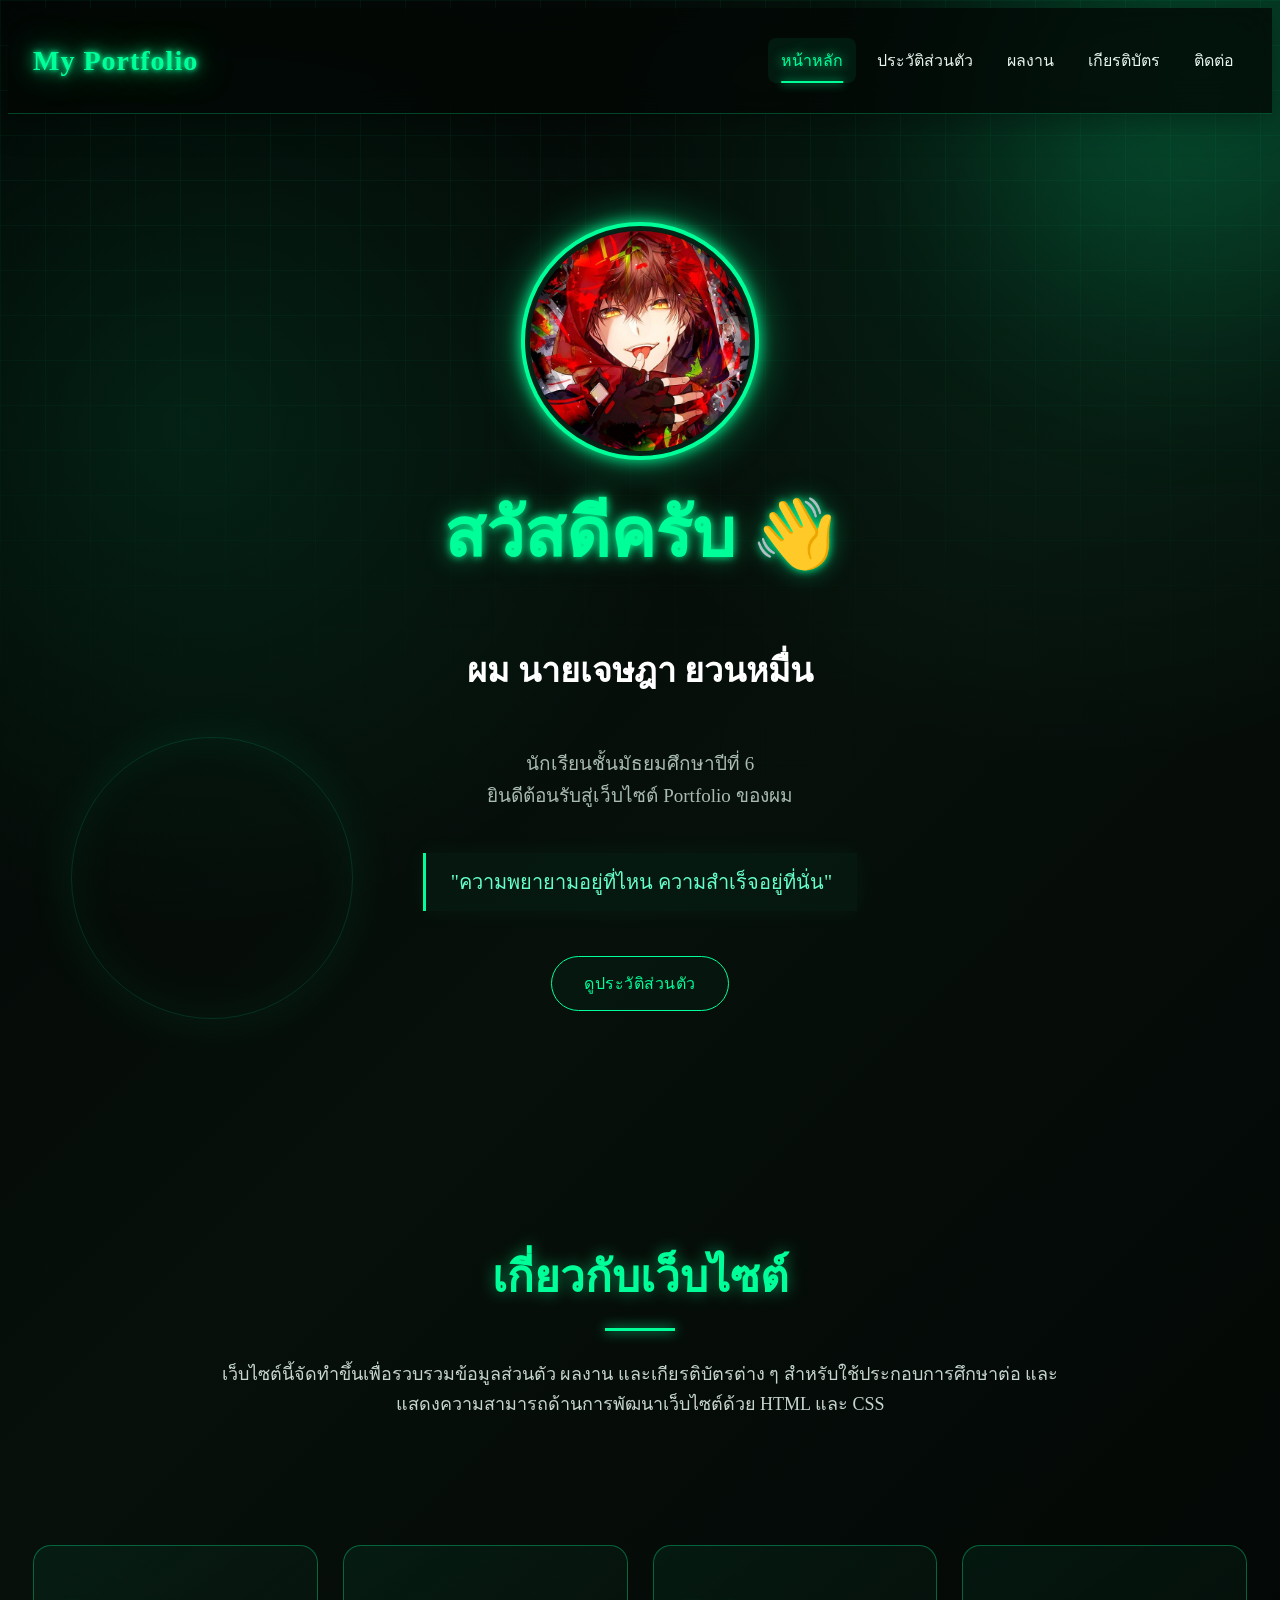
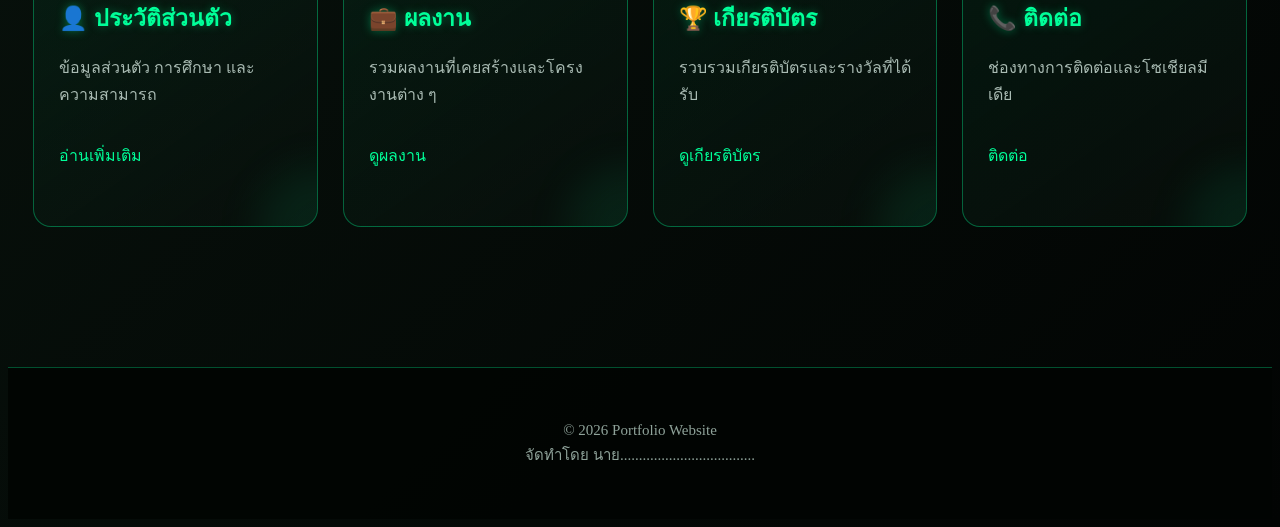
<file: index.html>
<!DOCTYPE html>
<html lang="th">
<head>
    <meta charset="UTF-8">
    <meta name="viewport" content="width=device-width, initial-scale=1.0">
    <title>Portfolio | หน้าหลัก</title>

    <!-- Google Font -->
    <link rel="preconnect" href="https://fonts.googleapis.com">
    <link rel="preconnect" href="https://fonts.gstatic.com" crossorigin>
    <link href="https://fonts.googleapis.com/css2?family=Kanit:wght@300;400;500;700&display=swap" rel="stylesheet">

    <!-- CSS -->
    <link rel="stylesheet" href="css/style.css">
</head>
<body>

    <!-- เมนู -->
    <header>
        <nav class="navbar">
            <div class="logo">My Portfolio</div>

            <ul class="menu">
                <li><a href="index.html" class="active">หน้าหลัก</a></li>
                <li><a href="profile.html">ประวัติส่วนตัว</a></li>
                <li><a href="projects.html">ผลงาน</a></li>
                <li><a href="certificates.html">เกียรติบัตร</a></li>
                <li><a href="contact.html">ติดต่อ</a></li>
            </ul>
        </nav>
    </header>

    <!-- หน้าปก -->
    <section class="hero">

        <img src="images/download.jfif" alt="รูปโปรไฟล์" class="profile-image">

        <h1>สวัสดีครับ 👋</h1>

        <h2>ผม นายเจษฎา ยวนหมื่น</h2>

        <p>
            นักเรียนชั้นมัธยมศึกษาปีที่ 6<br>
            ยินดีต้อนรับสู่เว็บไซต์ Portfolio ของผม
        </p>

        <blockquote>
            "ความพยายามอยู่ที่ไหน ความสำเร็จอยู่ที่นั่น"
        </blockquote>

        <a href="profile.html" class="btn">
            ดูประวัติส่วนตัว
        </a>

    </section>

    <!-- แนะนำเว็บไซต์ -->
    <section class="about">

        <h2>เกี่ยวกับเว็บไซต์</h2>

        <p>
            เว็บไซต์นี้จัดทำขึ้นเพื่อรวบรวมข้อมูลส่วนตัว ผลงาน
            และเกียรติบัตรต่าง ๆ สำหรับใช้ประกอบการศึกษาต่อ
            และแสดงความสามารถด้านการพัฒนาเว็บไซต์ด้วย HTML และ CSS
        </p>

    </section>

    <!-- เมนูแบบการ์ด -->
    <section class="cards">

        <div class="card">
            <h3>👤 ประวัติส่วนตัว</h3>
            <p>ข้อมูลส่วนตัว การศึกษา และความสามารถ</p>
            <a href="profile.html">อ่านเพิ่มเติม</a>
        </div>

        <div class="card">
            <h3>💼 ผลงาน</h3>
            <p>รวมผลงานที่เคยสร้างและโครงงานต่าง ๆ</p>
            <a href="projects.html">ดูผลงาน</a>
        </div>

        <div class="card">
            <h3>🏆 เกียรติบัตร</h3>
            <p>รวบรวมเกียรติบัตรและรางวัลที่ได้รับ</p>
            <a href="certificates.html">ดูเกียรติบัตร</a>
        </div>

        <div class="card">
            <h3>📞 ติดต่อ</h3>
            <p>ช่องทางการติดต่อและโซเชียลมีเดีย</p>
            <a href="contact.html">ติดต่อ</a>
        </div>

    </section>

    <!-- Footer -->
    <footer>
        <p>
            © 2026 Portfolio Website<br>
            จัดทำโดย นาย....................................
        </p>
    </footer>

</body>
</html>
</file>
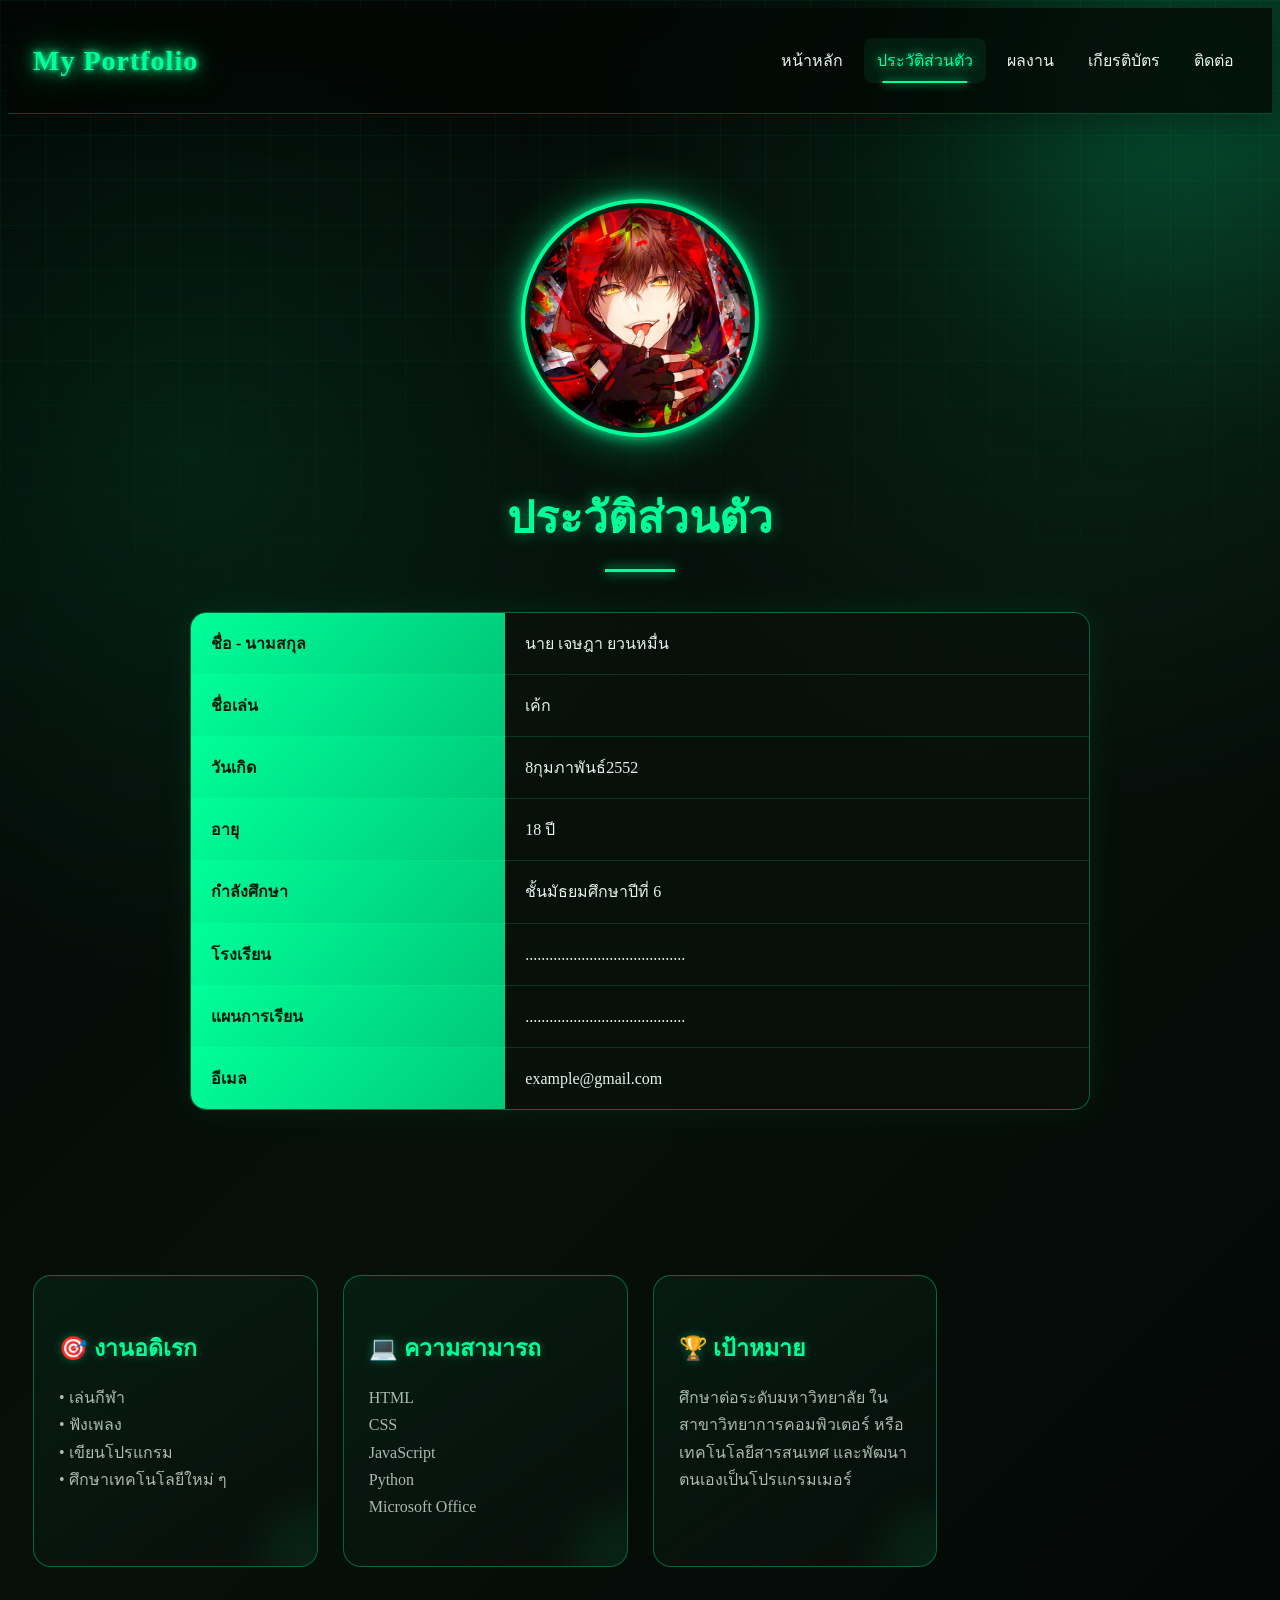
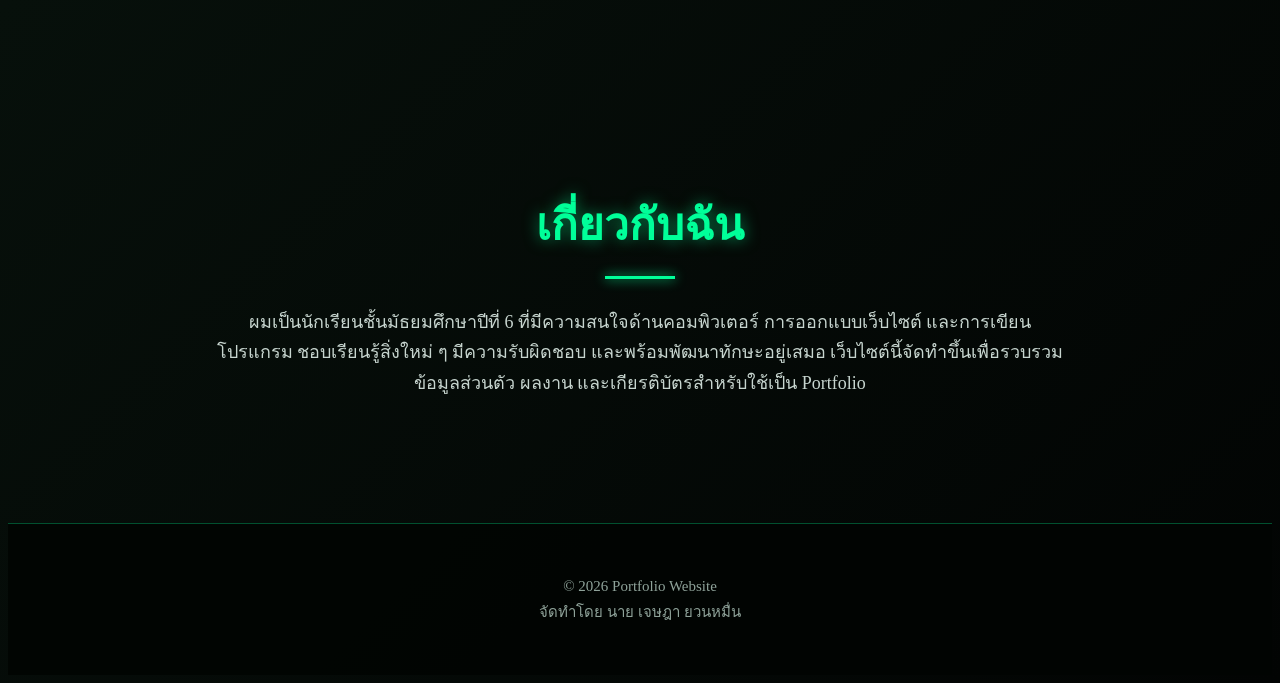
<file: profile.html>
<!DOCTYPE html>
<html lang="th">
<head>
    <meta charset="UTF-8">
    <meta name="viewport" content="width=device-width, initial-scale=1.0">
    <title>ประวัติส่วนตัว | Portfolio</title>

    <!-- Google Font -->
    <link rel="preconnect" href="https://fonts.googleapis.com">
    <link rel="preconnect" href="https://fonts.gstatic.com" crossorigin>
    <link href="https://fonts.googleapis.com/css2?family=Kanit:wght@300;400;500;700&display=swap" rel="stylesheet">

    <!-- CSS -->
    <link rel="stylesheet" href="css/style.css">
</head>

<body>

    <!-- เมนู -->
    <header>
        <nav class="navbar">
            <div class="logo">My Portfolio</div>

            <ul class="menu">
                <li><a href="index.html">หน้าหลัก</a></li>
                <li><a href="profile.html" class="active">ประวัติส่วนตัว</a></li>
                <li><a href="projects.html">ผลงาน</a></li>
                <li><a href="certificates.html">เกียรติบัตร</a></li>
                <li><a href="contact.html">ติดต่อ</a></li>
            </ul>
        </nav>
    </header>

    <!-- ประวัติ -->
    <section class="about">

        <img src="images/download.jfif" alt="Profile" class="profile-image">

        <h2>ประวัติส่วนตัว</h2>

        <table class="profile-table">

            <tr>
                <th>ชื่อ - นามสกุล</th>
                <td>นาย เจษฎา ยวนหมื่น</td>
            </tr>

            <tr>
                <th>ชื่อเล่น</th>
                <td>เค้ก</td>
            </tr>

            <tr>
                <th>วันเกิด</th>
                <td>8กุมภาพันธ์2552</td>
            </tr>

            <tr>
                <th>อายุ</th>
                <td>18 ปี</td>
            </tr>

            <tr>
                <th>กำลังศึกษา</th>
                <td>ชั้นมัธยมศึกษาปีที่ 6</td>
            </tr>

            <tr>
                <th>โรงเรียน</th>
                <td>........................................</td>
            </tr>

            <tr>
                <th>แผนการเรียน</th>
                <td>........................................</td>
            </tr>

            <tr>
                <th>อีเมล</th>
                <td>example@gmail.com</td>
            </tr>

        </table>

    </section>

    <!-- งานอดิเรก -->
    <section class="cards">

        <div class="card">
            <h3>🎯 งานอดิเรก</h3>

            <p>
                • เล่นกีฬา<br>
                • ฟังเพลง<br>
                • เขียนโปรแกรม<br>
                • ศึกษาเทคโนโลยีใหม่ ๆ
            </p>
        </div>

        <div class="card">
            <h3>💻 ความสามารถ</h3>

            <p>
                HTML<br>
                CSS<br>
                JavaScript<br>
                Python<br>
                Microsoft Office
            </p>
        </div>

        <div class="card">
            <h3>🏆 เป้าหมาย</h3>

            <p>
                ศึกษาต่อระดับมหาวิทยาลัย
                ในสาขาวิทยาการคอมพิวเตอร์
                หรือเทคโนโลยีสารสนเทศ
                และพัฒนาตนเองเป็นโปรแกรมเมอร์
            </p>
        </div>

    </section>

    <!-- เกี่ยวกับฉัน -->
    <section class="about">

        <h2>เกี่ยวกับฉัน</h2>

        <p>
            ผมเป็นนักเรียนชั้นมัธยมศึกษาปีที่ 6
            ที่มีความสนใจด้านคอมพิวเตอร์
            การออกแบบเว็บไซต์ และการเขียนโปรแกรม
            ชอบเรียนรู้สิ่งใหม่ ๆ
            มีความรับผิดชอบ และพร้อมพัฒนาทักษะอยู่เสมอ
            เว็บไซต์นี้จัดทำขึ้นเพื่อรวบรวมข้อมูลส่วนตัว
            ผลงาน และเกียรติบัตรสำหรับใช้เป็น Portfolio
        </p>

    </section>

    <!-- Footer -->
    <footer>

        <p>
            © 2026 Portfolio Website<br>
            จัดทำโดย นาย เจษฎา ยวนหมื่น
        </p>

    </footer>

</body>
</html>
</file>
<file: css/style.css>
from pathlib import Path

css = r"""/* =========================================================
   MY PORTFOLIO - CYBER GREEN / BLACK THEME
   Full Responsive CSS
   ========================================================= */

/* ---------- Google Font fallback ---------- */
* {
    margin: 0;
    padding: 0;
    box-sizing: border-box;
    font-family: "Kanit", "Segoe UI", sans-serif;
}

:root {
    --green: #00ff99;
    --green-light: #66ffcc;
    --green-dark: #00b86b;
    --black: #030604;
    --dark: #080d0a;
    --card: rgba(12, 20, 16, 0.72);
    --text: #f4fff9;
    --muted: #a9bbb3;
    --border: rgba(0, 255, 153, 0.35);
    --shadow: rgba(0, 255, 153, 0.25);
}

html {
    scroll-behavior: smooth;
}

body {
    min-height: 100vh;
    background:
        radial-gradient(circle at 15% 20%, rgba(0, 255, 153, 0.10), transparent 25%),
        radial-gradient(circle at 85% 10%, rgba(0, 255, 153, 0.09), transparent 25%),
        linear-gradient(135deg, #020403 0%, #07100b 45%, #020403 100%);
    color: var(--text);
    line-height: 1.7;
    overflow-x: hidden;
    position: relative;
}

/* ---------- Cyber grid ---------- */
body::before {
    content: "";
    position: fixed;
    inset: 0;
    background-image:
        linear-gradient(rgba(0, 255, 153, 0.055) 1px, transparent 1px),
        linear-gradient(90deg, rgba(0, 255, 153, 0.055) 1px, transparent 1px);
    background-size: 45px 45px;
    mask-image: linear-gradient(to bottom, black, transparent 90%);
    pointer-events: none;
    z-index: -3;
}

/* ---------- Moving light ---------- */
body::after {
    content: "";
    position: fixed;
    width: 650px;
    height: 650px;
    right: -250px;
    top: -250px;
    border-radius: 50%;
    background: radial-gradient(circle, rgba(0, 255, 153, 0.25), transparent 68%);
    filter: blur(80px);
    animation: floatingLight 12s ease-in-out infinite alternate;
    pointer-events: none;
    z-index: -2;
}

@keyframes floatingLight {
    0% {
        transform: translate(0, 0) scale(1);
    }
    50% {
        transform: translate(-180px, 180px) scale(1.15);
    }
    100% {
        transform: translate(-350px, 80px) scale(0.9);
    }
}

/* =========================================================
   NAVBAR
   ========================================================= */

header {
    position: sticky;
    top: 0;
    width: 100%;
    z-index: 9999;
    background: rgba(3, 7, 5, 0.78);
    backdrop-filter: blur(16px);
    -webkit-backdrop-filter: blur(16px);
    border-bottom: 1px solid rgba(0, 255, 153, 0.25);
    box-shadow: 0 8px 30px rgba(0, 0, 0, 0.35);
}

.navbar {
    max-width: 1250px;
    min-height: 75px;
    margin: auto;
    padding: 14px 25px;
    display: flex;
    align-items: center;
    justify-content: space-between;
    gap: 25px;
}

.logo {
    color: var(--green);
    font-size: 28px;
    font-weight: 700;
    letter-spacing: 1px;
    text-shadow:
        0 0 5px var(--green),
        0 0 15px var(--green),
        0 0 35px rgba(0, 255, 153, 0.7);
    white-space: nowrap;
}

.menu {
    display: flex;
    align-items: center;
    justify-content: center;
    gap: 8px;
    list-style: none;
}

.menu li {
    position: relative;
}

.menu a {
    display: block;
    padding: 9px 13px;
    color: #e8f5ef;
    text-decoration: none;
    font-size: 16px;
    border-radius: 8px;
    transition: 0.3s ease;
}

.menu a:hover,
.menu a.active {
    color: var(--green);
    background: rgba(0, 255, 153, 0.07);
    text-shadow: 0 0 12px var(--green);
}

.menu a::after {
    content: "";
    position: absolute;
    left: 50%;
    bottom: 0;
    width: 0;
    height: 2px;
    background: var(--green);
    box-shadow: 0 0 10px var(--green);
    transform: translateX(-50%);
    transition: 0.3s ease;
}

.menu a:hover::after,
.menu a.active::after {
    width: 70%;
}

/* =========================================================
   HERO
   ========================================================= */

.hero {
    min-height: calc(100vh - 75px);
    max-width: 1250px;
    margin: auto;
    padding: 90px 25px;
    display: flex;
    flex-direction: column;
    justify-content: center;
    align-items: center;
    text-align: center;
    position: relative;
}

.hero::before {
    content: "";
    position: absolute;
    width: 280px;
    height: 280px;
    left: 5%;
    bottom: 10%;
    border: 1px solid rgba(0, 255, 153, 0.15);
    border-radius: 50%;
    box-shadow:
        0 0 50px rgba(0, 255, 153, 0.08),
        inset 0 0 50px rgba(0, 255, 153, 0.05);
    animation: rotateRing 15s linear infinite;
    pointer-events: none;
}

@keyframes rotateRing {
    from {
        transform: rotate(0deg);
    }
    to {
        transform: rotate(360deg);
    }
}

.profile-image {
    width: 220px;
    height: 220px;
    object-fit: cover;
    border-radius: 50%;
    border: 4px solid var(--green);
    padding: 5px;
    background: #07100b;
    box-shadow:
        0 0 15px var(--green),
        0 0 45px rgba(0, 255, 153, 0.45),
        inset 0 0 20px rgba(0, 255, 153, 0.2);
    animation: profilePulse 3s ease-in-out infinite;
}

@keyframes profilePulse {
    0%, 100% {
        box-shadow:
            0 0 15px var(--green),
            0 0 35px rgba(0, 255, 153, 0.35);
    }
    50% {
        box-shadow:
            0 0 25px var(--green),
            0 0 65px rgba(0, 255, 153, 0.55);
    }
}

.hero h1 {
    margin-top: 35px;
    font-size: clamp(38px, 7vw, 68px);
    line-height: 1.15;
    color: var(--green);
    text-shadow:
        0 0 8px var(--green),
        0 0 25px rgba(0, 255, 153, 0.5);
}

.hero h2 {
    margin-top: 12px;
    font-size: clamp(22px, 4vw, 34px);
    color: #fff;
}

.hero p {
    max-width: 760px;
    margin: 20px auto;
    color: var(--muted);
    font-size: 19px;
}

blockquote {
    margin: 20px auto;
    padding: 12px 25px;
    color: var(--green-light);
    border-left: 3px solid var(--green);
    background: rgba(0, 255, 153, 0.04);
    box-shadow: 0 0 25px rgba(0, 255, 153, 0.05);
    font-size: 20px;
}

/* =========================================================
   BUTTON
   ========================================================= */

.btn {
    display: inline-block;
    margin-top: 25px;
    padding: 13px 32px;
    color: var(--green);
    background: rgba(0, 255, 153, 0.03);
    border: 1px solid var(--green);
    border-radius: 50px;
    text-decoration: none;
    font-weight: 500;
    letter-spacing: 0.5px;
    position: relative;
    overflow: hidden;
    transition: 0.35s ease;
}

.btn::before {
    content: "";
    position: absolute;
    top: 0;
    left: -120%;
    width: 100%;
    height: 100%;
    background: linear-gradient(
        90deg,
        transparent,
        rgba(255, 255, 255, 0.25),
        transparent
    );
    transition: 0.5s ease;
}

.btn:hover::before {
    left: 120%;
}

.btn:hover {
    color: #000;
    background: var(--green);
    transform: translateY(-4px);
    box-shadow:
        0 0 12px var(--green),
        0 0 35px rgba(0, 255, 153, 0.55);
}

/* =========================================================
   SECTION
   ========================================================= */

.about {
    max-width: 1050px;
    margin: auto;
    padding: 85px 25px;
    text-align: center;
    position: relative;
}

.about h2 {
    margin-bottom: 28px;
    color: var(--green);
    font-size: clamp(30px, 5vw, 44px);
    text-shadow: 0 0 15px rgba(0, 255, 153, 0.5);
}

.about h2::after {
    content: "";
    display: block;
    width: 70px;
    height: 3px;
    margin: 12px auto 0;
    background: var(--green);
    box-shadow: 0 0 12px var(--green);
}

.about p {
    max-width: 850px;
    margin: auto;
    color: #c7d5cf;
    font-size: 18px;
}

/* =========================================================
   CARDS
   ========================================================= */

.cards {
    max-width: 1250px;
    margin: auto;
    padding: 40px 25px 100px;
    display: grid;
    grid-template-columns: repeat(4, 1fr);
    gap: 25px;
}

.card {
    min-height: 220px;
    padding: 30px 25px;
    background:
        linear-gradient(
            145deg,
            rgba(0, 255, 153, 0.06),
            rgba(10, 15, 12, 0.78)
        );
    border: 1px solid var(--border);
    border-radius: 18px;
    backdrop-filter: blur(14px);
    -webkit-backdrop-filter: blur(14px);
    position: relative;
    overflow: hidden;
    transition: 0.4s ease;
}

.card::before {
    content: "";
    position: absolute;
    top: 0;
    left: -100%;
    width: 100%;
    height: 2px;
    background: linear-gradient(90deg, transparent, var(--green), transparent);
    transition: 0.6s ease;
}

.card:hover::before {
    left: 100%;
}

.card::after {
    content: "";
    position: absolute;
    width: 120px;
    height: 120px;
    right: -60px;
    bottom: -60px;
    border-radius: 50%;
    background: rgba(0, 255, 153, 0.08);
    filter: blur(20px);
}

.card:hover {
    transform: translateY(-10px);
    border-color: var(--green);
    box-shadow:
        0 15px 45px rgba(0, 0, 0, 0.4),
        0 0 30px rgba(0, 255, 153, 0.22);
}

.card h3 {
    margin-bottom: 15px;
    color: var(--green);
    font-size: 23px;
    text-shadow: 0 0 10px rgba(0, 255, 153, 0.35);
}

.card p {
    color: var(--muted);
    font-size: 16px;
}

.card a {
    display: inline-block;
    margin-top: 18px;
    color: var(--green);
    text-decoration: none;
    transition: 0.3s;
}

.card a:hover {
    color: #fff;
    text-shadow: 0 0 12px var(--green);
}

/* =========================================================
   PROFILE TABLE
   ========================================================= */

.profile-table {
    width: 100%;
    max-width: 900px;
    margin: 40px auto;
    border-collapse: separate;
    border-spacing: 0;
    overflow: hidden;
    background: rgba(10, 17, 13, 0.72);
    border: 1px solid var(--border);
    border-radius: 16px;
    box-shadow: 0 0 35px rgba(0, 255, 153, 0.08);
}

.profile-table th,
.profile-table td {
    padding: 17px 20px;
    border-bottom: 1px solid rgba(0, 255, 153, 0.16);
    text-align: left;
}

.profile-table tr:last-child th,
.profile-table tr:last-child td {
    border-bottom: none;
}

.profile-table th {
    width: 35%;
    color: #001b0e;
    background: linear-gradient(135deg, #00ff99, #00c878);
    font-weight: 600;
}

.profile-table td {
    color: #e6f3ed;
}

.profile-table tr:hover td {
    background: rgba(0, 255, 153, 0.05);
}

/* =========================================================
   IMAGE / GALLERY SUPPORT
   ========================================================= */

img {
    max-width: 100%;
}

.gallery {
    max-width: 1200px;
    margin: auto;
    padding: 40px 25px 90px;
    display: grid;
    grid-template-columns: repeat(3, 1fr);
    gap: 25px;
}

.gallery img {
    width: 100%;
    height: 280px;
    object-fit: cover;
    border-radius: 16px;
    border: 1px solid var(--border);
    transition: 0.4s ease;
}

.gallery img:hover {
    transform: scale(1.03);
    border-color: var(--green);
    box-shadow: 0 0 30px rgba(0, 255, 153, 0.35);
}

/* =========================================================
   FOOTER
   ========================================================= */

footer {
    margin-top: 40px;
    padding: 35px 20px;
    text-align: center;
    color: #8fa39a;
    background: rgba(2, 5, 3, 0.9);
    border-top: 1px solid rgba(0, 255, 153, 0.3);
}

footer p {
    font-size: 15px;
}

/* =========================================================
   SIMPLE PAGE ANIMATION
   ========================================================= */

.hero,
.about,
.cards,
.gallery {
    animation: pageAppear 0.8s ease both;
}

@keyframes pageAppear {
    from {
        opacity: 0;
        transform: translateY(25px);
    }
    to {
        opacity: 1;
        transform: translateY(0);
    }
}

/* =========================================================
   SCROLLBAR
   ========================================================= */

::-webkit-scrollbar {
    width: 9px;
}

::-webkit-scrollbar-track {
    background: #030503;
}

::-webkit-scrollbar-thumb {
    background: #00b86b;
    border-radius: 10px;
}

::-webkit-scrollbar-thumb:hover {
    background: var(--green);
}

/* =========================================================
   SELECTION
   ========================================================= */

::selection {
    color: #000;
    background: var(--green);
}

/* =========================================================
   RESPONSIVE - TABLET
   ========================================================= */

@media (max-width: 1000px) {

    .navbar {
        padding: 15px 20px;
    }

    .cards {
        grid-template-columns: repeat(2, 1fr);
    }

    .gallery {
        grid-template-columns: repeat(2, 1fr);
    }

    .hero {
        padding-top: 75px;
    }
}

/* =========================================================
   RESPONSIVE - MOBILE
   ========================================================= */

@media (max-width: 700px) {

    header {
        position: relative;
    }

    .navbar {
        flex-direction: column;
        gap: 12px;
        padding: 18px 15px;
    }

    .logo {
        font-size: 25px;
    }

    .menu {
        width: 100%;
        flex-wrap: wrap;
        gap: 5px;
    }

    .menu li {
        flex: 1 1 30%;
        text-align: center;
    }

    .menu a {
        padding: 8px 5px;
        font-size: 14px;
    }

    .hero {
        min-height: auto;
        padding: 70px 18px;
    }

    .profile-image {
        width: 165px;
        height: 165px;
    }

    .hero h1 {
        margin-top: 25px;
    }

    .hero p {
        font-size: 16px;
    }

    blockquote {
        font-size: 16px;
        padding: 10px 15px;
    }

    .about {
        padding: 60px 18px;
    }

    .about p {
        font-size: 16px;
    }

    .cards {
        grid-template-columns: 1fr;
        padding: 20px 18px 70px;
    }

    .card {
        min-height: auto;
    }

    .gallery {
        grid-template-columns: 1fr;
        padding: 20px 18px 70px;
    }

    .gallery img {
        height: 240px;
    }

    .profile-table {
        display: block;
        border-radius: 12px;
    }

    .profile-table tbody,
    .profile-table tr,
    .profile-table th,
    .profile-table td {
        display: block;
        width: 100%;
    }

    .profile-table tr {
        margin-bottom: 12px;
        border: 1px solid rgba(0, 255, 153, 0.2);
        border-radius: 10px;
        overflow: hidden;
    }

    .profile-table th,
    .profile-table td {
        border: none;
    }

    .profile-table th {
        padding: 10px 15px;
    }

    .profile-table td {
        padding: 12px 15px;
    }

    footer {
        margin-top: 20px;
    }
}

/* =========================================================
   RESPONSIVE - SMALL PHONE
   ========================================================= */

@media (max-width: 420px) {

    .menu li {
        flex: 1 1 45%;
    }

    .menu a {
        font-size: 13px;
    }

    .hero {
        padding-left: 12px;
        padding-right: 12px;
    }

    .profile-image {
        width: 140px;
        height: 140px;
    }

    .btn {
        width: 100%;
        max-width: 270px;
    }

    .card {
        padding: 25px 20px;
    }
}

/* =========================================================
   ACCESSIBILITY
   ========================================================= */

@media (prefers-reduced-motion: reduce) {
    *,
    *::before,
    *::after {
        animation-duration: 0.01ms !important;
        animation-iteration-count: 1 !important;
        scroll-behavior: auto !important;
        transition-duration: 0.01ms !important;
    }
}
"""

path = Path("/mnt/data/style-full-cyber-green.css")
path.write_text(css, encoding="utf-8")
print(f"สร้างไฟล์เรียบร้อย: {path}")
print(f"ขนาด: {len(css.splitlines())} บรรทัด")

/* =================================
   PROJECT IMAGE
================================= */

.project-image {
    width: 100%;
    height: 210px;

    object-fit: cover;

    border-radius: 14px;

    margin-bottom: 20px;

    border: 1px solid rgba(0, 255, 153, 0.35);

    transition: 0.4s ease;

    display: block;
}


/* Hover รูป */

.card:hover .project-image {

    transform: scale(1.03);

    border-color: #00ff99;

    box-shadow:
        0 0 15px rgba(0, 255, 153, 0.35),
        0 0 35px rgba(0, 255, 153, 0.15);

}


/* มือถือ */

@media (max-width: 700px) {

    .project-image {

        height: 220px;

    }

}
</file>
